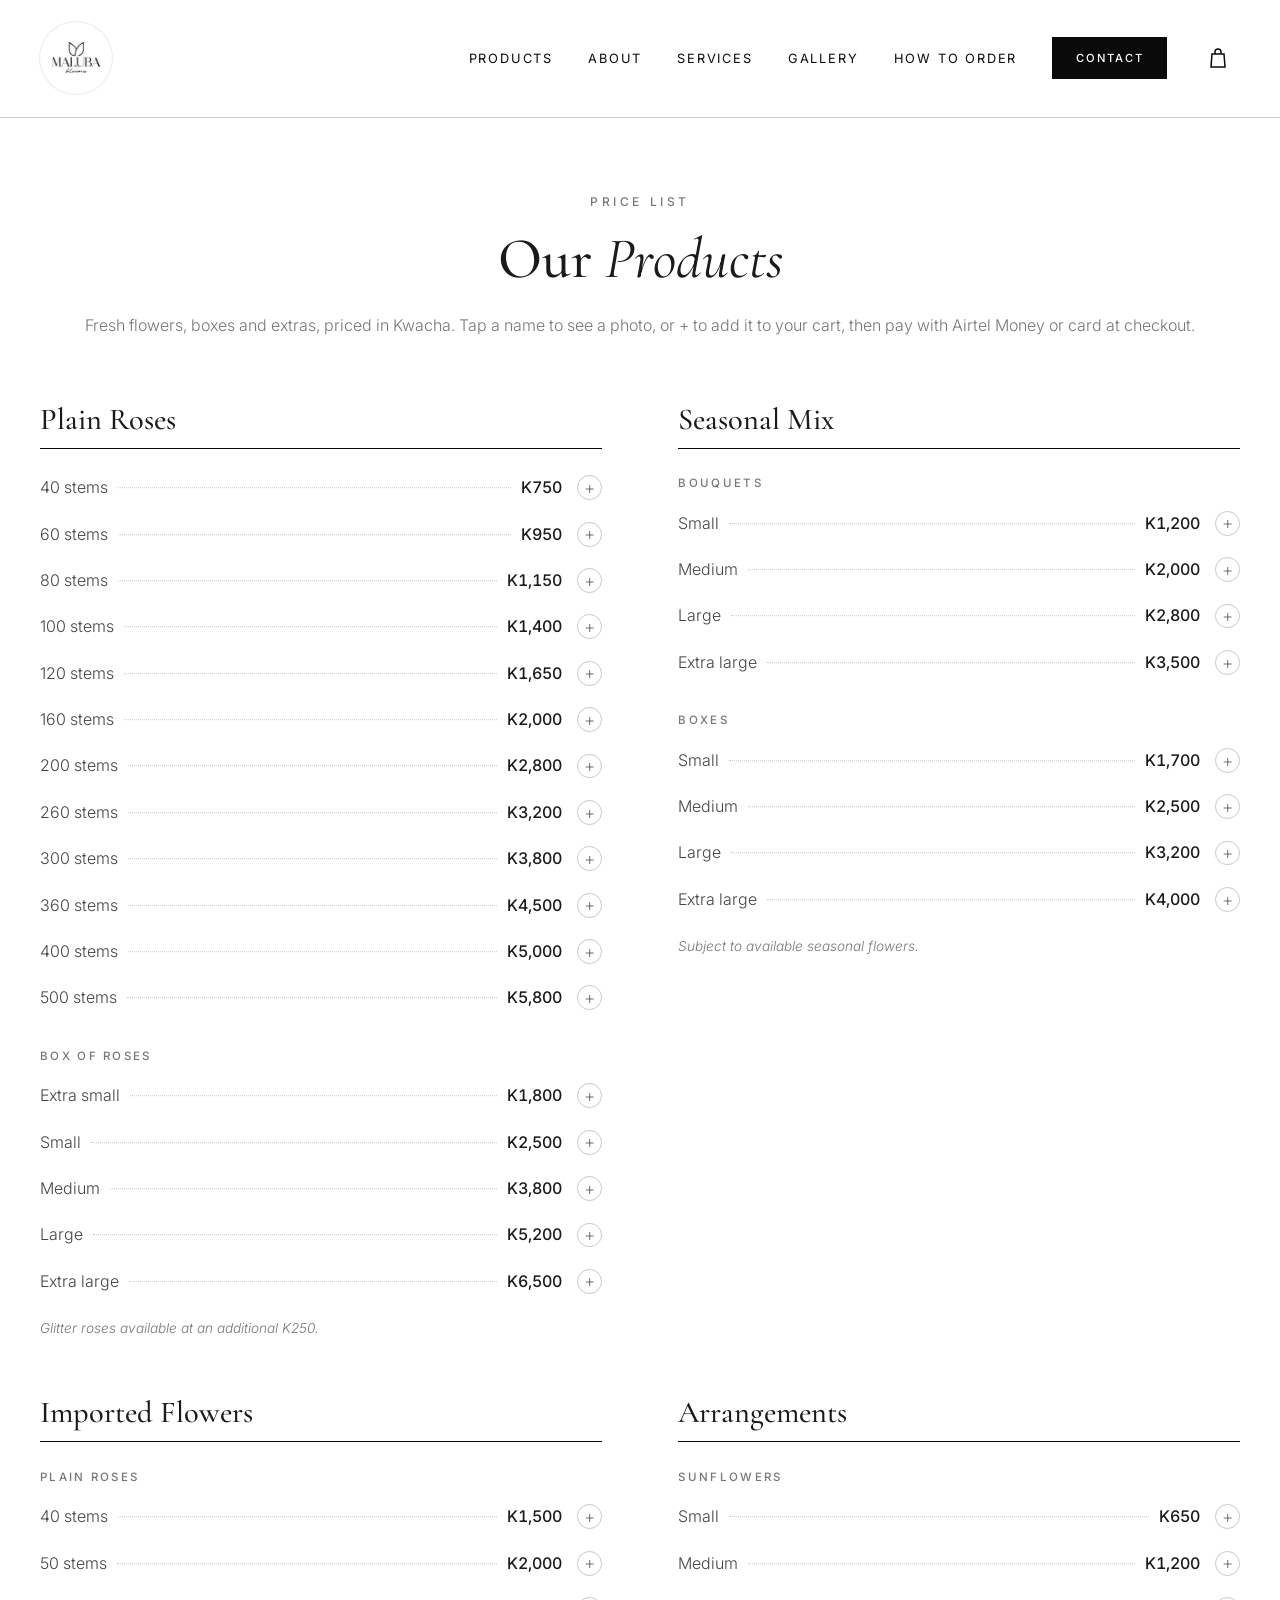
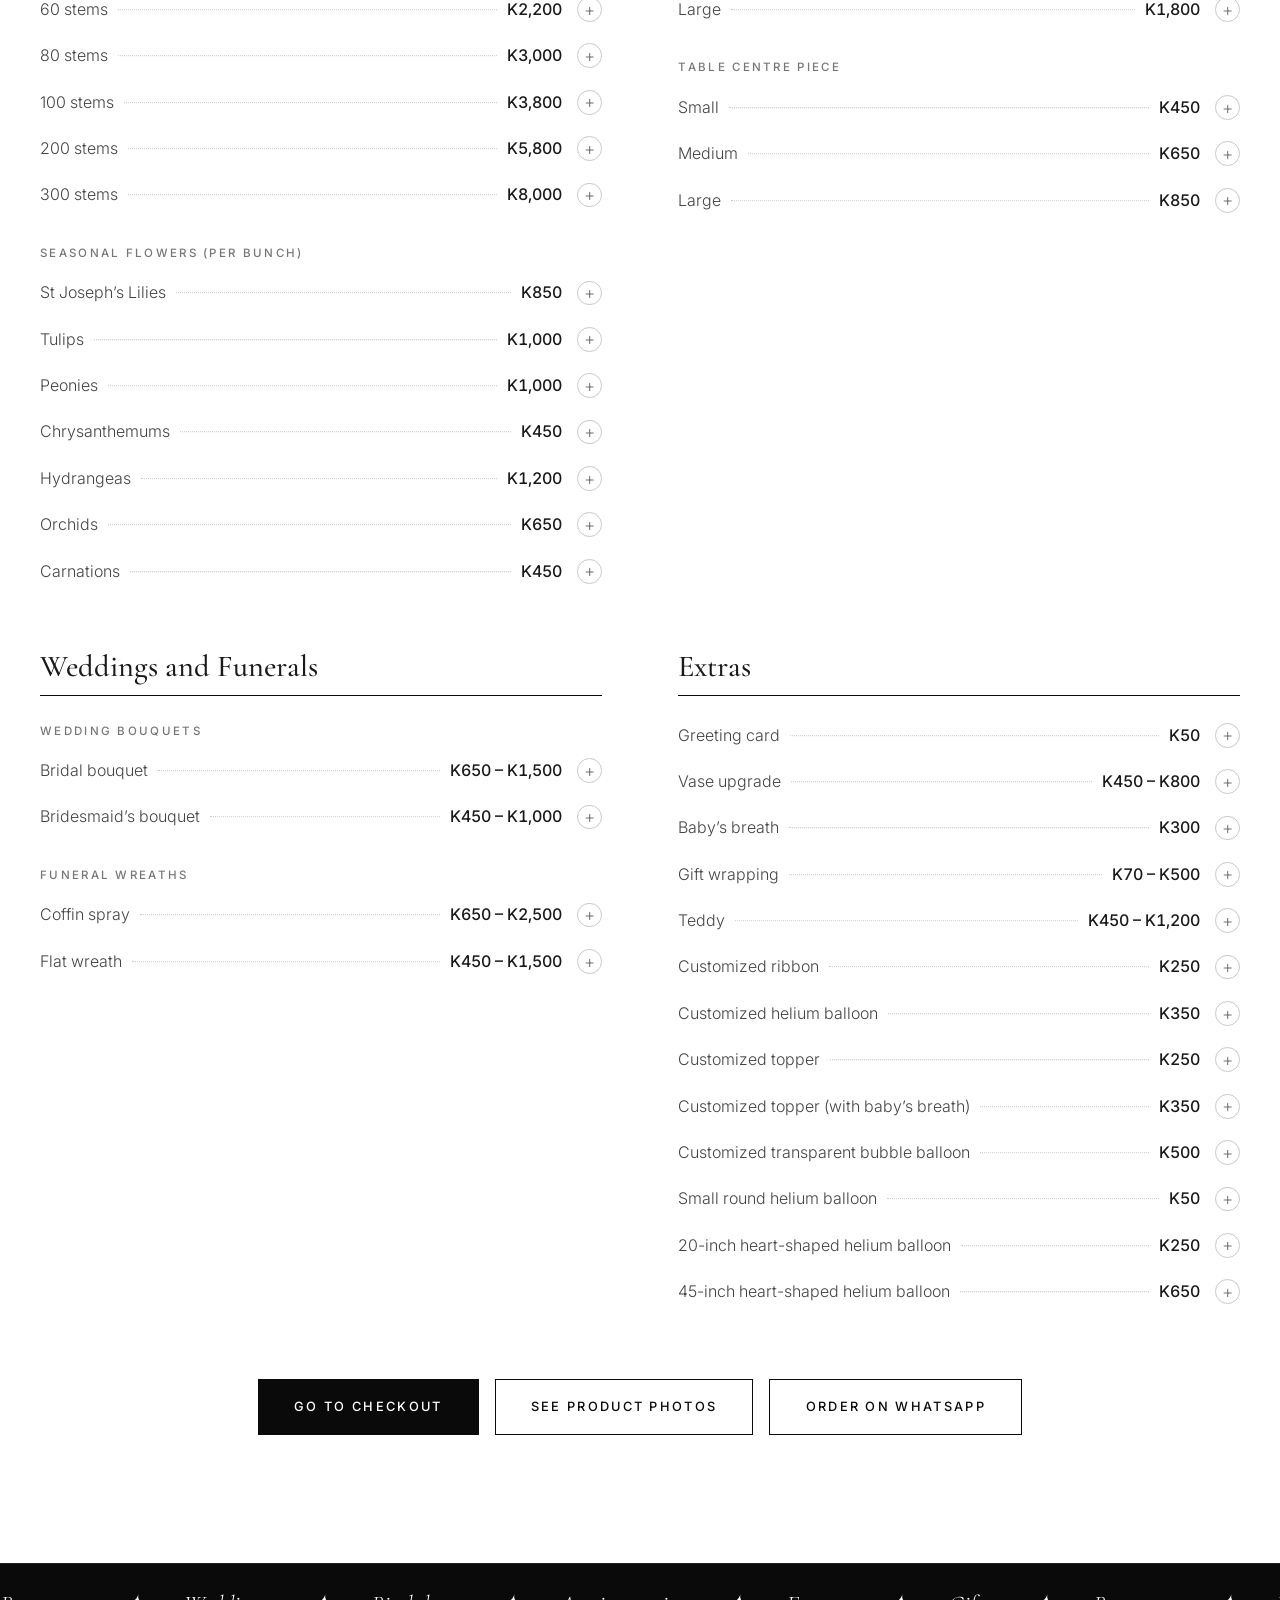
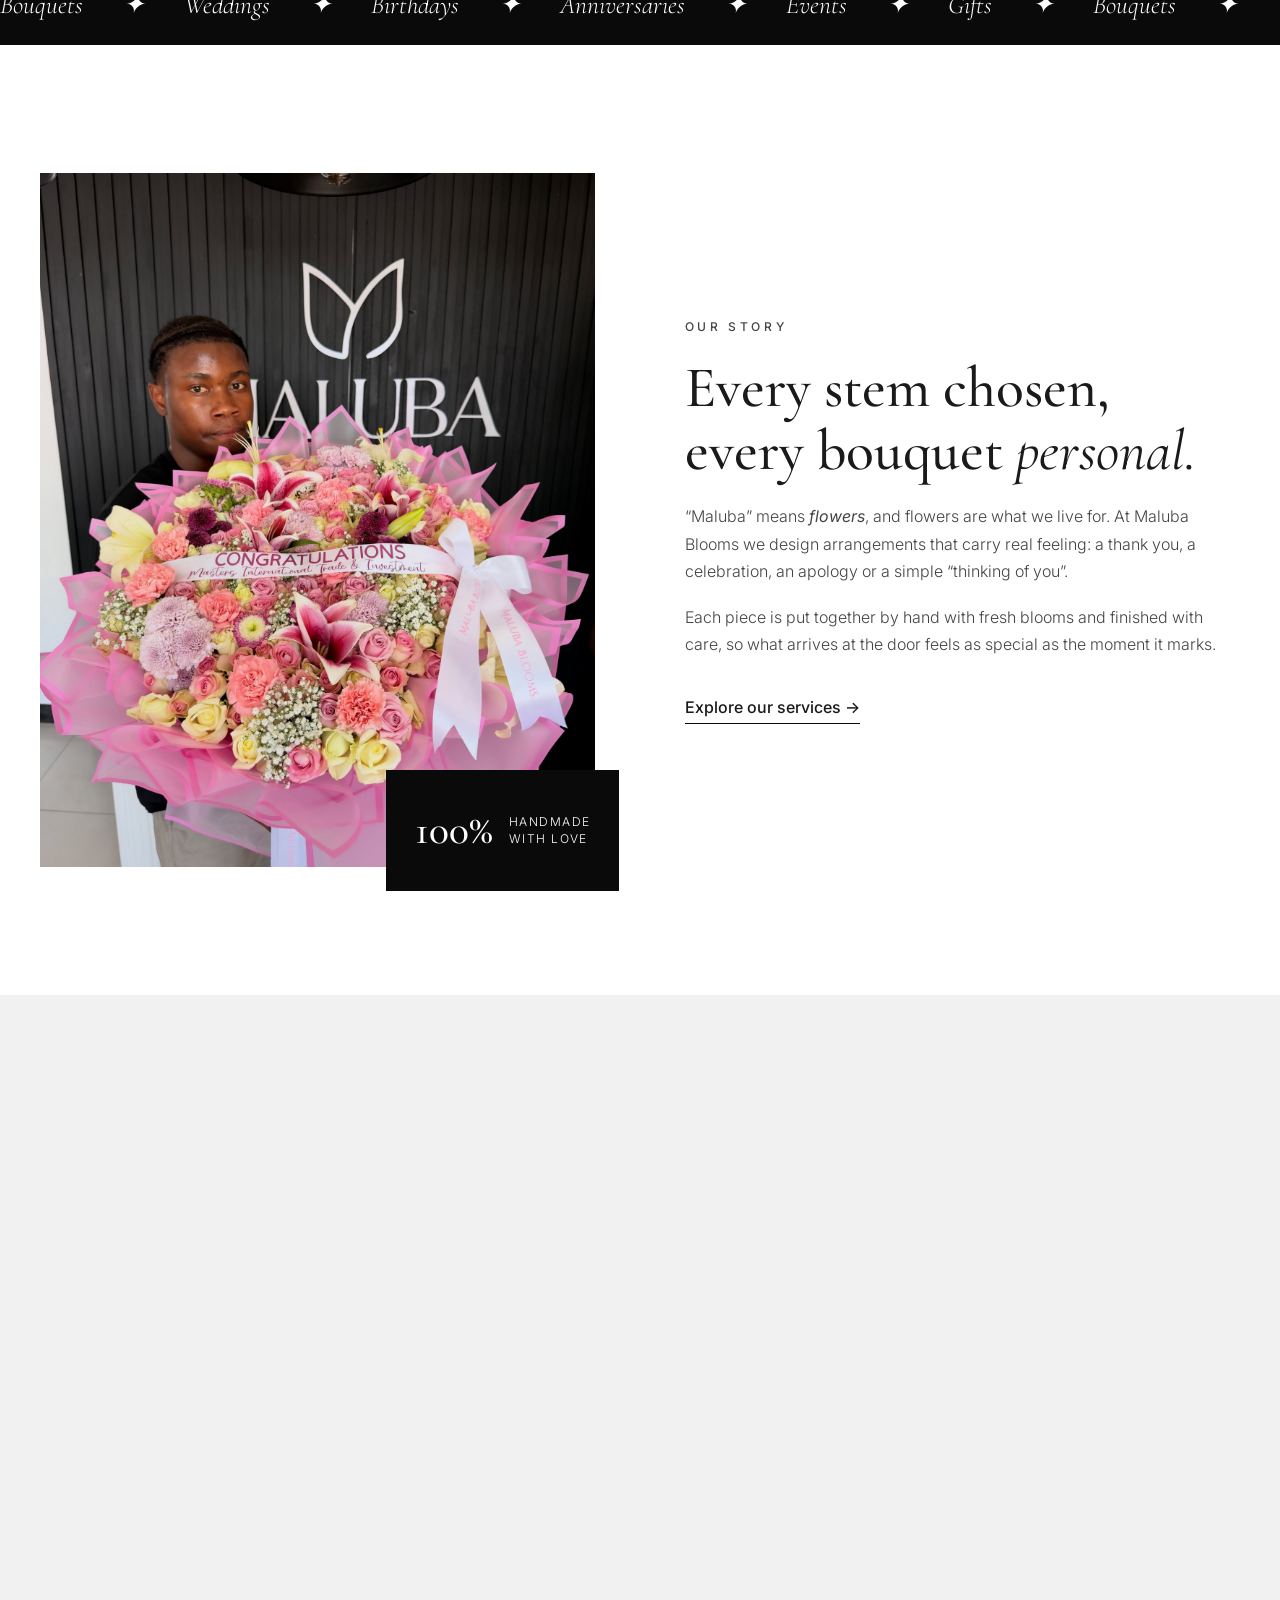
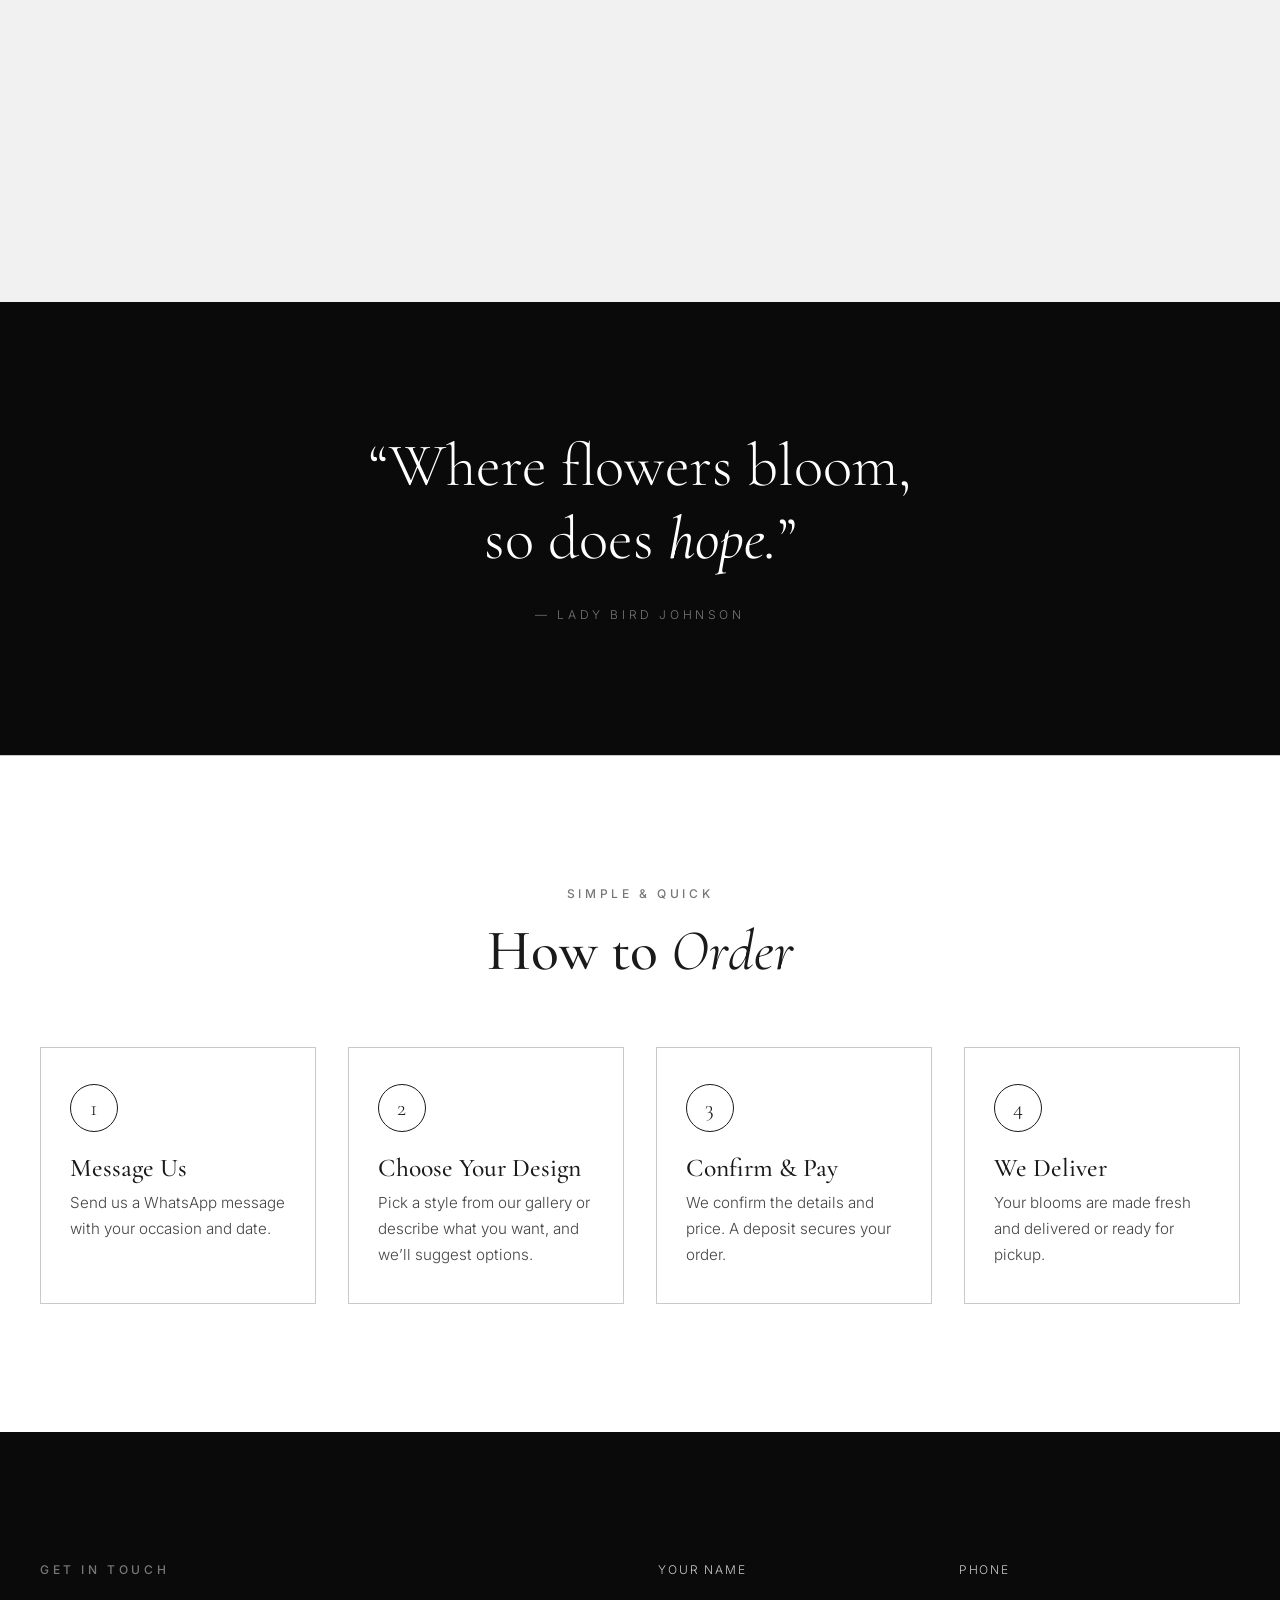
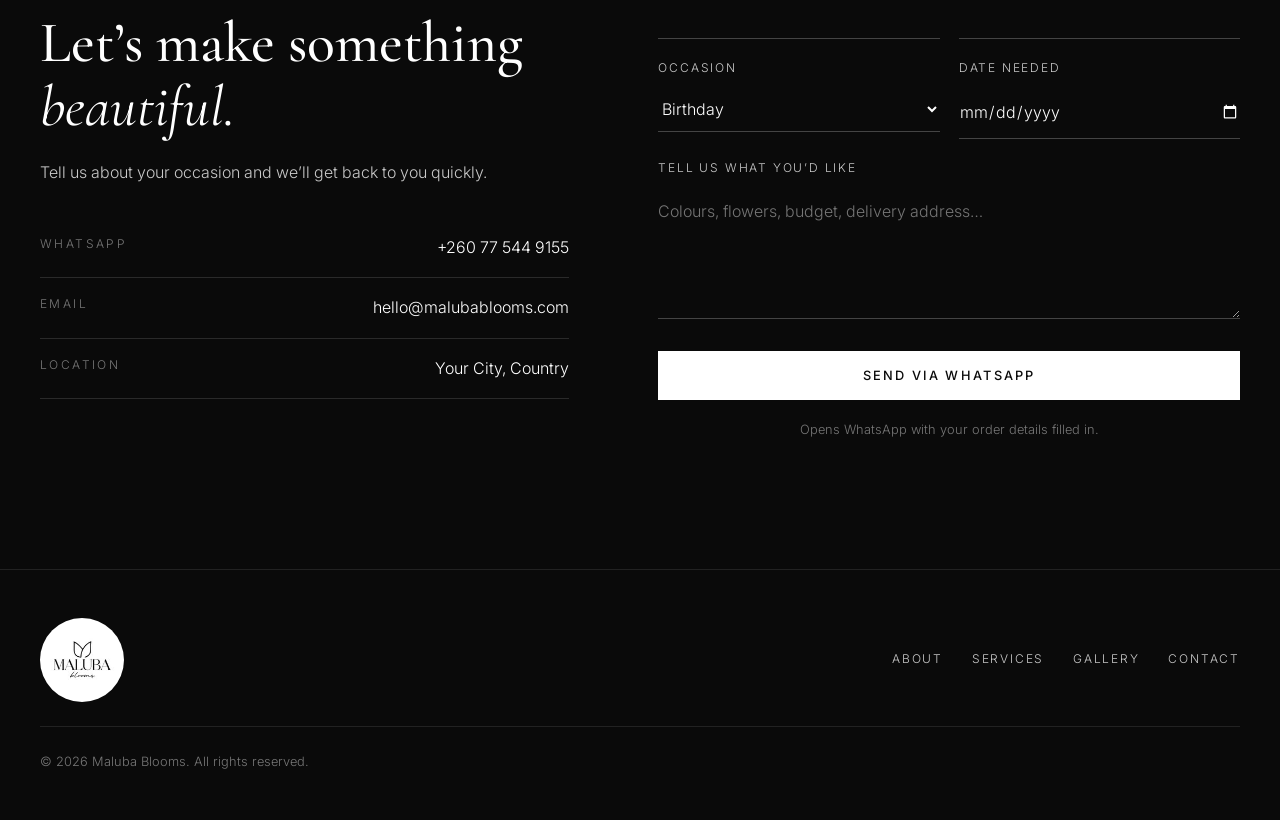
<file: index.html>
<!DOCTYPE html>
<html lang="en">
<head>
  <meta charset="UTF-8">
  <meta name="viewport" content="width=device-width, initial-scale=1.0">
  <title>Maluba Blooms — Flowers & Floral Design</title>
  <meta name="description" content="Maluba Blooms — handcrafted bouquets, event florals and flower gifts.">
  <link rel="preconnect" href="https://fonts.googleapis.com">
  <link rel="preconnect" href="https://fonts.gstatic.com" crossorigin>
  <link href="https://fonts.googleapis.com/css2?family=Cormorant+Garamond:ital,wght@0,400;0,500;0,600;1,400&family=Inter:wght@300;400;500;600&display=swap" rel="stylesheet">
  <link rel="icon" type="image/jpeg" href="images/logo.jpg">
  <link rel="apple-touch-icon" href="images/logo.jpg">
  <link rel="stylesheet" href="css/style.css">
</head>
<body>

  <!-- ============ NAV ============ -->
  <header class="nav" id="nav">
    <div class="container nav__inner">
      <a href="#products" class="logo"><img src="images/logo.jpg" alt="Maluba Blooms" class="logo__img"></a>
      <div class="nav__right">
        <nav class="nav__links" id="navLinks">
          <a href="#products">Products</a>
          <a href="#about">About</a>
          <a href="#services">Services</a>
          <a href="gallery.html">Gallery</a>
          <a href="#order">How to Order</a>
          <a href="#contact" class="btn btn--small">Contact</a>
        </nav>
        <a href="checkout.html" class="nav__cart" aria-label="Cart">
          <svg viewBox="0 0 24 24" fill="none" stroke="currentColor" stroke-width="1.5" aria-hidden="true"><path d="M6 8h12l1 13H5L6 8z"/><path d="M9 8V6a3 3 0 0 1 6 0v2"/></svg>
          <span class="nav__cart-count" data-cart-count hidden>0</span>
        </a>
        <button class="nav__toggle" id="navToggle" aria-label="Open menu">
          <span></span><span></span>
        </button>
      </div>
    </div>
  </header>

  <!-- ============ PRODUCTS ============ -->
  <section class="section products" id="products">
    <div class="container">
      <div class="section__head">
        <p class="eyebrow">Price List</p>
        <h2>Our <em>Products</em></h2>
        <p class="section__sub">Fresh flowers, boxes and extras, priced in Kwacha. Tap a name to see a photo, or + to add it to your cart, then pay with Airtel Money or card at checkout.</p>
      </div>
      <!-- Price list is filled in from js/products.js (edit prices there) -->
      <div class="price-list" id="priceList"></div>
      <div class="center btn-row">
        <a href="checkout.html" class="btn">Go to checkout <span data-cart-count-inline></span></a>
        <a href="product-gallery.html" class="btn btn--outline">See product photos</a>
        <a href="#contact" class="btn btn--outline" id="orderWhatsApp">Order on WhatsApp</a>
      </div>
    </div>
  </section>

  <!-- ============ MARQUEE ============ -->
  <div class="marquee" aria-hidden="true">
    <div class="marquee__track">
      <span>Bouquets</span><span>✦</span><span>Weddings</span><span>✦</span><span>Birthdays</span><span>✦</span>
      <span>Anniversaries</span><span>✦</span><span>Events</span><span>✦</span><span>Gifts</span><span>✦</span>
      <span>Bouquets</span><span>✦</span><span>Weddings</span><span>✦</span><span>Birthdays</span><span>✦</span>
      <span>Anniversaries</span><span>✦</span><span>Events</span><span>✦</span><span>Gifts</span><span>✦</span>
    </div>
  </div>

  <!-- ============ ABOUT ============ -->
  <section class="section about" id="about">
    <div class="container about__grid">
      <div class="about__image reveal">
        <img src="images/about.jpg" alt="Maluba Blooms team member presenting a handcrafted bouquet at the studio">
        <div class="about__badge">
          <strong>100%</strong>
          <span>Handmade<br>with love</span>
        </div>
      </div>
      <div class="about__text reveal">
        <p class="eyebrow">Our Story</p>
        <h2>Every stem chosen,<br>every bouquet <em>personal.</em></h2>
        <p>“Maluba” means <em>flowers</em>, and flowers are what we live for. At Maluba Blooms we design arrangements that carry real feeling: a thank you, a celebration, an apology or a simple “thinking of you”.</p>
        <p>Each piece is put together by hand with fresh blooms and finished with care, so what arrives at the door feels as special as the moment it marks.</p>
        <a href="#services" class="link-arrow">Explore our services →</a>
      </div>
    </div>
  </section>

  <!-- ============ SERVICES ============ -->
  <section class="section services" id="services">
    <div class="container">
      <div class="section__head reveal">
        <p class="eyebrow">What We Do</p>
        <h2>Our <em>Services</em></h2>
      </div>
      <div class="services__grid">
        <article class="card reveal">
          <div class="card__img"><img src="images/service-1.jpg" alt="Large pink and white rose bouquets at Maluba Blooms"></div>
          <div class="card__body">
            <span class="card__num">01</span>
            <h3>Custom Bouquets</h3>
            <p>Hand-tied bouquets designed around your colours, budget and occasion.</p>
          </div>
        </article>
        <article class="card reveal">
          <div class="card__img"><img src="images/service-2.jpg" alt="Graduates celebrating with oversized bouquets from Maluba Blooms"></div>
          <div class="card__body">
            <span class="card__num">02</span>
            <h3>Weddings & Events</h3>
            <p>Bridal bouquets, table centrepieces, venue décor and full event florals.</p>
          </div>
        </article>
        <article class="card reveal">
          <div class="card__img"><img src="images/service-3.jpg" alt="Red rose arrangement and champagne gift from Maluba Blooms"></div>
          <div class="card__body">
            <span class="card__num">03</span>
            <h3>Gifts & Hampers</h3>
            <p>Flower boxes and gift sets for birthdays, anniversaries and Valentine’s.</p>
          </div>
        </article>
        <article class="card reveal">
          <div class="card__img"><img src="images/service-4.jpg" alt="Blue flower bouquet with a personalized balloon, ready as a gift"></div>
          <div class="card__body">
            <span class="card__num">04</span>
            <h3>Delivery</h3>
            <p>Fresh flowers delivered to homes, offices and venues, right on time.</p>
          </div>
        </article>
      </div>
    </div>
  </section>

  <!-- ============ QUOTE BAND ============ -->
  <section class="quote">
    <div class="container reveal">
      <p class="quote__text">“Where flowers bloom,<br>so does <em>hope.</em>”</p>
      <span class="quote__author">— Lady Bird Johnson</span>
    </div>
  </section>

  <!-- ============ HOW TO ORDER ============ -->
  <section class="section order" id="order">
    <div class="container">
      <div class="section__head reveal">
        <p class="eyebrow">Simple & Quick</p>
        <h2>How to <em>Order</em></h2>
      </div>
      <div class="steps">
        <div class="step reveal">
          <span class="step__num">1</span>
          <h3>Message Us</h3>
          <p>Send us a WhatsApp message with your occasion and date.</p>
        </div>
        <div class="step reveal">
          <span class="step__num">2</span>
          <h3>Choose Your Design</h3>
          <p>Pick a style from our gallery or describe what you want, and we’ll suggest options.</p>
        </div>
        <div class="step reveal">
          <span class="step__num">3</span>
          <h3>Confirm & Pay</h3>
          <p>We confirm the details and price. A deposit secures your order.</p>
        </div>
        <div class="step reveal">
          <span class="step__num">4</span>
          <h3>We Deliver</h3>
          <p>Your blooms are made fresh and delivered or ready for pickup.</p>
        </div>
      </div>
    </div>
  </section>

  <!-- ============ CONTACT ============ -->
  <section class="section contact" id="contact">
    <div class="container contact__grid">
      <div class="contact__info reveal">
        <p class="eyebrow">Get in Touch</p>
        <h2>Let’s make something <em>beautiful.</em></h2>
        <p>Tell us about your occasion and we’ll get back to you quickly.</p>
        <ul class="contact__list">
          <!-- TODO: replace email and location with real details -->
          <li><span>WhatsApp</span><a href="https://wa.me/260775449155" target="_blank" rel="noopener">+260 77 544 9155</a></li>
          <li><span>Email</span><a href="mailto:hello@malubablooms.com">hello@malubablooms.com</a></li>
          <li><span>Location</span>Your City, Country</li>
        </ul>
      </div>
      <form class="form reveal" id="orderForm">
        <div class="form__row">
          <label>Your name<input type="text" name="name" required></label>
          <label>Phone<input type="tel" name="phone" required></label>
        </div>
        <div class="form__row">
          <label>Occasion
            <select name="occasion">
              <option>Birthday</option>
              <option>Anniversary</option>
              <option>Wedding</option>
              <option>Valentine’s</option>
              <option>Sympathy</option>
              <option>Just because</option>
              <option>Other</option>
            </select>
          </label>
          <label>Date needed<input type="date" name="date"></label>
        </div>
        <label>Tell us what you’d like<textarea name="message" rows="4" placeholder="Colours, flowers, budget, delivery address…"></textarea></label>
        <button type="submit" class="btn btn--full">Send via WhatsApp</button>
        <p class="form__note">Opens WhatsApp with your order details filled in.</p>
      </form>
    </div>
  </section>

  <!-- ============ FOOTER ============ -->
  <footer class="footer">
    <div class="container footer__inner">
      <a href="#products" class="logo logo--light"><img src="images/logo.jpg" alt="Maluba Blooms" class="logo__img"></a>
      <nav class="footer__links">
        <a href="#about">About</a>
        <a href="#services">Services</a>
        <a href="gallery.html">Gallery</a>
        <a href="#contact">Contact</a>
      </nav>
      <p class="footer__copy">© <span id="year"></span> Maluba Blooms. All rights reserved.</p>
    </div>
  </footer>

  <script src="js/products.js"></script>
  <script src="js/main.js"></script>
  <script src="js/cart.js"></script>
</body>
</html>
</file>
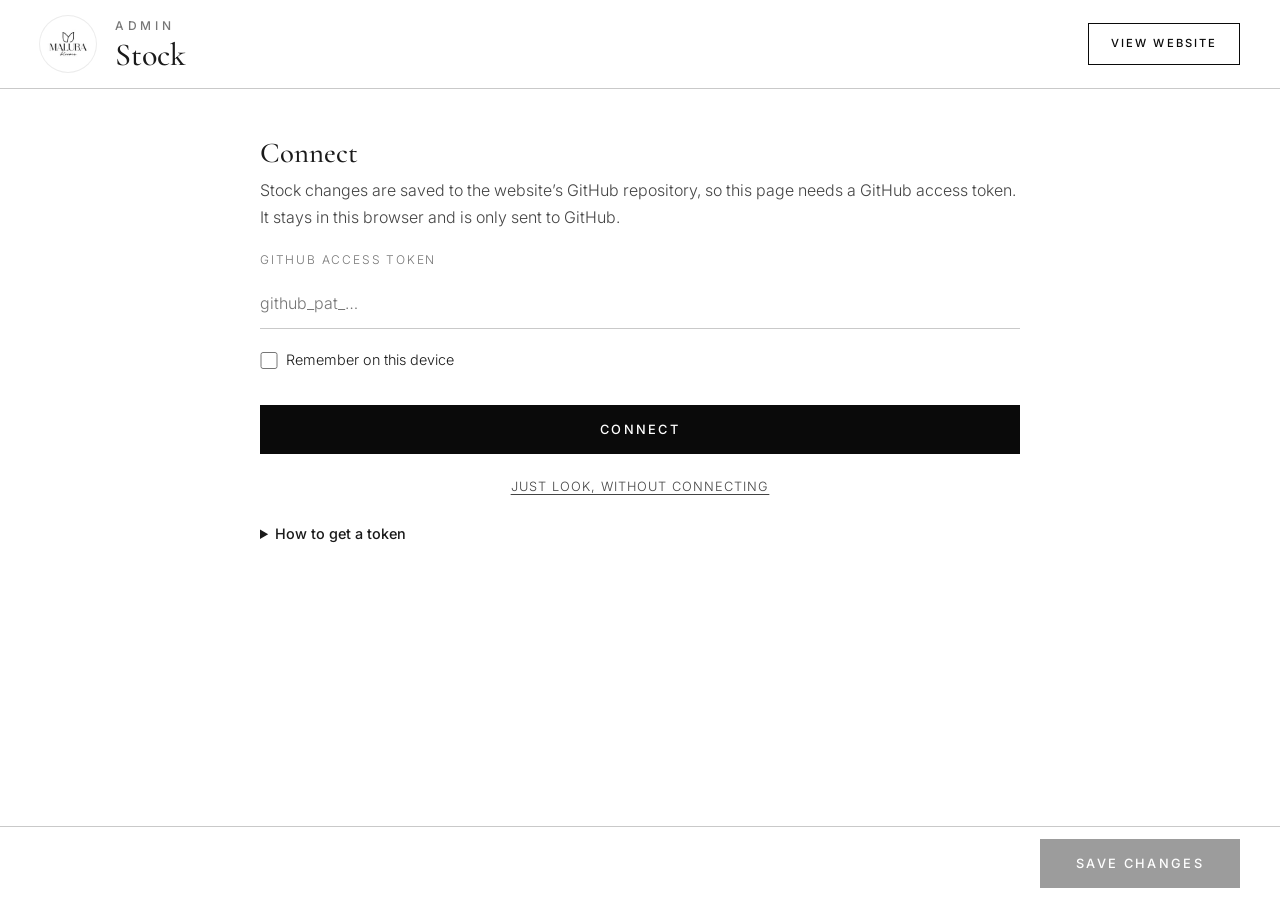
<file: admin.html>
<!DOCTYPE html>
<html lang="en">
<head>
  <meta charset="UTF-8">
  <meta name="viewport" content="width=device-width, initial-scale=1.0">
  <title>Stock — Maluba Blooms Admin</title>
  <meta name="robots" content="noindex, nofollow">
  <link rel="preconnect" href="https://fonts.googleapis.com">
  <link rel="preconnect" href="https://fonts.gstatic.com" crossorigin>
  <link href="https://fonts.googleapis.com/css2?family=Cormorant+Garamond:ital,wght@0,400;0,500;0,600;1,400&family=Inter:wght@300;400;500;600&display=swap" rel="stylesheet">
  <link rel="icon" type="image/jpeg" href="images/logo.jpg">
  <link rel="stylesheet" href="css/style.css">
</head>
<body class="admin">

  <header class="admin-head">
    <div class="container admin-head__inner">
      <a href="index.html" class="logo"><img src="images/logo.jpg" alt="Maluba Blooms" class="logo__img"></a>
      <div>
        <p class="eyebrow">Admin</p>
        <h1>Stock</h1>
      </div>
      <a href="index.html#products" class="btn btn--small btn--outline">View website</a>
    </div>
  </header>

  <main class="container admin-main">
    <p class="admin-status" id="adminStatus" hidden></p>

    <!-- Step 1: connect with a GitHub token -->
    <section class="admin-panel" id="connectPanel">
      <h2>Connect</h2>
      <p>Stock changes are saved to the website’s GitHub repository, so this page needs a GitHub access token. It stays in this browser and is only sent to GitHub.</p>
      <form class="form form--light" id="connectForm">
        <label>GitHub access token<input type="password" id="tokenInput" autocomplete="off" spellcheck="false" placeholder="github_pat_…" required></label>
        <label class="admin-check"><input type="checkbox" id="rememberToken">Remember on this device</label>
        <button type="submit" class="btn btn--full" id="connectBtn">Connect</button>
        <button type="button" class="admin-link admin-link--center" id="previewBtn">Just look, without connecting</button>
      </form>
      <details class="admin-help">
        <summary>How to get a token</summary>
        <ol>
          <li>On GitHub, open <strong>Settings → Developer settings → Personal access tokens → Fine-grained tokens</strong> and choose <strong>Generate new token</strong>.</li>
          <li>Repository access: <strong>Only select repositories</strong> → Maluba-Blooms-.</li>
          <li>Permissions: <strong>Contents → Read and write</strong>. Leave everything else as No access.</li>
          <li>Generate it, copy it, and paste it above. Treat it like a password.</li>
        </ol>
      </details>
    </section>

    <!-- Step 2: toggle stock -->
    <section class="admin-panel" id="stockPanel" hidden>
      <div class="admin-toolbar">
        <p>Switch a product off and it disappears from the website until you switch it back on.</p>
        <div class="admin-toolbar__actions">
          <button type="button" class="admin-link" id="allInStock">Mark everything in stock</button>
          <button type="button" class="admin-link" id="forgetToken">Forget token</button>
        </div>
      </div>
      <div id="stockList"></div>
    </section>
  </main>

  <!-- Sticky save bar -->
  <div class="admin-bar" id="adminBar">
    <div class="container admin-bar__inner">
      <span id="changeCount"></span>
      <div class="admin-bar__actions">
        <button type="button" class="admin-link" id="discardBtn" hidden>Discard</button>
        <button type="button" class="btn" id="saveBtn" disabled>Save changes</button>
      </div>
    </div>
  </div>

  <script src="js/products.js"></script>
  <script src="js/admin.js"></script>
</body>
</html>
</file>
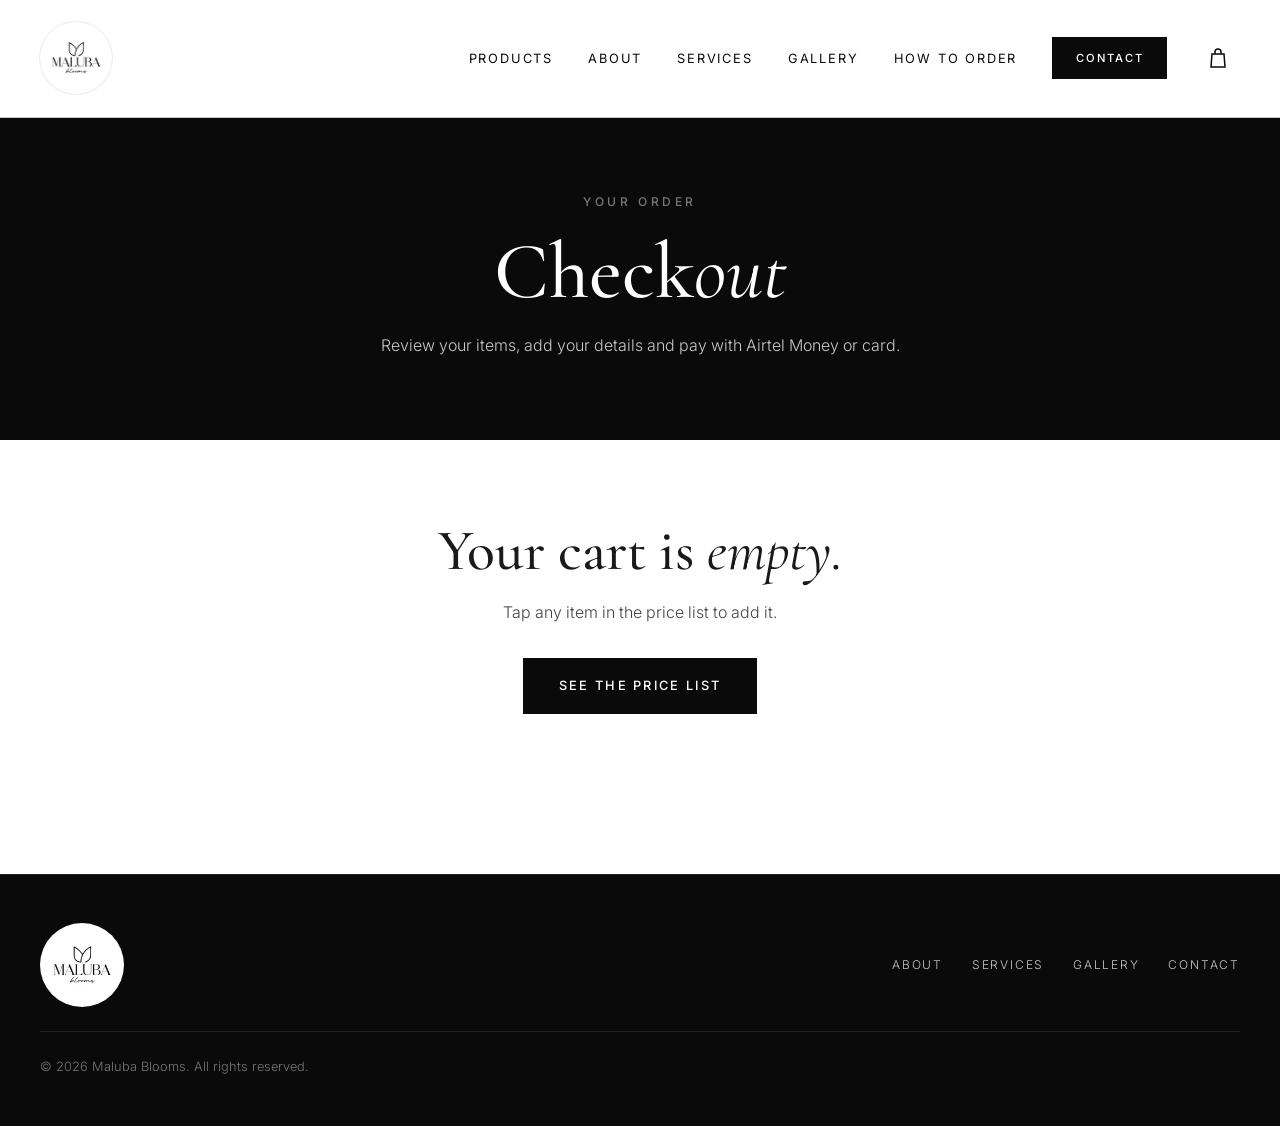
<file: checkout.html>
<!DOCTYPE html>
<html lang="en">
<head>
  <meta charset="UTF-8">
  <meta name="viewport" content="width=device-width, initial-scale=1.0">
  <title>Checkout — Maluba Blooms</title>
  <meta name="description" content="Review your Maluba Blooms order and pay with Airtel Money or card.">
  <meta name="robots" content="noindex">
  <link rel="preconnect" href="https://fonts.googleapis.com">
  <link rel="preconnect" href="https://fonts.gstatic.com" crossorigin>
  <link href="https://fonts.googleapis.com/css2?family=Cormorant+Garamond:ital,wght@0,400;0,500;0,600;1,400&family=Inter:wght@300;400;500;600&display=swap" rel="stylesheet">
  <link rel="icon" type="image/jpeg" href="images/logo.jpg">
  <link rel="apple-touch-icon" href="images/logo.jpg">
  <link rel="stylesheet" href="css/style.css">
  <!-- Flutterwave hosted checkout (Airtel Money + card). Used only when a public key is set in js/main.js -->
  <script src="https://checkout.flutterwave.com/v3.js"></script>
</head>
<body>

  <!-- ============ NAV ============ -->
  <header class="nav" id="nav">
    <div class="container nav__inner">
      <a href="index.html" class="logo"><img src="images/logo.jpg" alt="Maluba Blooms" class="logo__img"></a>
      <div class="nav__right">
        <nav class="nav__links" id="navLinks">
          <a href="index.html#products">Products</a>
          <a href="index.html#about">About</a>
          <a href="index.html#services">Services</a>
          <a href="gallery.html">Gallery</a>
          <a href="index.html#order">How to Order</a>
          <a href="index.html#contact" class="btn btn--small">Contact</a>
        </nav>
        <a href="checkout.html" class="nav__cart" aria-label="Cart" aria-current="page">
          <svg viewBox="0 0 24 24" fill="none" stroke="currentColor" stroke-width="1.5" aria-hidden="true"><path d="M6 8h12l1 13H5L6 8z"/><path d="M9 8V6a3 3 0 0 1 6 0v2"/></svg>
          <span class="nav__cart-count" data-cart-count hidden>0</span>
        </a>
        <button class="nav__toggle" id="navToggle" aria-label="Open menu">
          <span></span><span></span>
        </button>
      </div>
    </div>
  </header>

  <!-- ============ PAGE HEADER ============ -->
  <section class="page-head">
    <div class="container">
      <p class="eyebrow">Your Order</p>
      <h1>Check<em>out</em></h1>
      <p class="page-head__sub">Review your items, add your details and pay with Airtel Money or card.</p>
    </div>
  </section>

  <!-- ============ CHECKOUT ============ -->
  <section class="section checkout">
    <div class="container">

      <div class="checkout-msg" id="checkoutDone" hidden>
        <p class="eyebrow">Thank you</p>
        <h2 id="doneTitle"></h2>
        <p id="doneText"></p>
        <div class="btn-row">
          <a id="doneWhatsApp" class="btn" href="#" target="_blank" rel="noopener">Open WhatsApp</a>
          <a href="index.html#products" class="btn btn--outline">Back to products</a>
        </div>
      </div>

      <div class="checkout-msg" id="cartEmpty" hidden>
        <h2>Your cart is <em>empty.</em></h2>
        <p>Tap any item in the price list to add it.</p>
        <div class="btn-row"><a href="index.html#products" class="btn">See the price list</a></div>
      </div>

      <div class="checkout__grid" id="checkoutGrid" hidden>
        <div class="checkout__cart">
          <h2 class="checkout__title">Your <em>cart</em></h2>
          <ul class="cart-list" id="cartList"></ul>
          <div class="cart-total">
            <span>Total</span>
            <strong id="cartTotal"></strong>
          </div>
        </div>

        <form class="form form--light" id="checkoutForm">
          <h2 class="checkout__title">Your <em>details</em></h2>
          <div class="form__row">
            <label>Your name<input type="text" name="name" autocomplete="name" required></label>
            <label>Phone<input type="tel" name="phone" autocomplete="tel" inputmode="tel" placeholder="077 1234567" required></label>
          </div>
          <label>Email<input type="email" name="email" autocomplete="email" inputmode="email" placeholder="For your payment receipt" required></label>
          <fieldset class="form__choices">
            <legend>Delivery or pickup</legend>
            <label><input type="radio" name="fulfilment" value="Delivery" checked>Delivery</label>
            <label><input type="radio" name="fulfilment" value="Pickup">Pickup</label>
          </fieldset>
          <label id="addressField">Delivery address<input type="text" name="address" autocomplete="street-address" placeholder="Area, street, landmark"></label>
          <label>Date needed<input type="date" name="date"></label>
          <label>Card message or notes<textarea name="message" rows="3" placeholder="Message for the card, colours, anything we should know…"></textarea></label>

          <fieldset class="form__choices form__choices--3" id="payOptions">
            <legend>How would you like to order?</legend>
            <label><input type="radio" name="method" value="momo" checked>Mobile Money <small>Airtel Money · MTN MoMo</small></label>
            <label><input type="radio" name="method" value="card">Bank Card <small>Visa · Mastercard</small></label>
            <label><input type="radio" name="method" value="whatsapp">WhatsApp <small>Pay later</small></label>
          </fieldset>
          <p class="form__note form__note--left" id="quoteNote" hidden>Your cart has an item that needs a quote, so this order can only be sent on WhatsApp. We’ll confirm the price and payment there.</p>
          <label id="momoField">Mobile Money number<input type="tel" name="momo" inputmode="tel" placeholder="077 1234567" autocomplete="tel"></label>
          <p class="form__note form__note--left" id="testNote" hidden><strong>Test mode.</strong> Online payment isn’t switched on yet, so the next steps are a preview and no money is taken. Choose WhatsApp to place a real order today.</p>

          <button type="submit" class="btn btn--full btn--desktop" id="submitBtn">Pay</button>
          <p class="form__note">Online payments are processed securely by our payment partner. We never see your card details or Mobile Money PIN.</p>
        </form>
      </div>
    </div>
  </section>

  <!-- Payment steps (Mobile Money / Bank Card) -->
  <div class="paysheet" id="paySheet" hidden role="dialog" aria-modal="true" aria-labelledby="psTitle">
    <div class="paysheet__box">
      <p class="eyebrow" id="psEyebrow"></p>
      <h2 id="psTitle"></h2>
      <p class="paysheet__text" id="psText"></p>
      <div class="paysheet__spinner" id="psSpinner" hidden aria-label="Please wait"></div>
      <p class="paysheet__test" id="psTest" hidden>Test mode · no money is taken</p>
      <div class="paysheet__actions">
        <button type="button" class="btn btn--full" id="psAction"></button>
        <button type="button" class="paysheet__cancel" id="psCancel">Cancel</button>
      </div>
    </div>
  </div>

  <!-- Phone: sticky total + button -->
  <div class="checkout-bar">
    <div><span class="checkout-bar__label">Total</span><strong id="barTotal"></strong></div>
    <button type="submit" form="checkoutForm" class="btn" id="barBtn">Pay</button>
  </div>

  <!-- ============ FOOTER ============ -->
  <footer class="footer">
    <div class="container footer__inner">
      <a href="index.html" class="logo logo--light"><img src="images/logo.jpg" alt="Maluba Blooms" class="logo__img"></a>
      <nav class="footer__links">
        <a href="index.html#about">About</a>
        <a href="index.html#services">Services</a>
        <a href="gallery.html">Gallery</a>
        <a href="index.html#contact">Contact</a>
      </nav>
      <p class="footer__copy">© <span id="year"></span> Maluba Blooms. All rights reserved.</p>
    </div>
  </footer>

  <script src="js/main.js"></script>
  <script src="js/cart.js"></script>
</body>
</html>
</file>
<file: css/style.css>
/* ===========================================================
   Maluba Blooms — black & white theme
   =========================================================== */
:root {
  --black: #0a0a0a;
  --ink: #1a1a1a;
  --grey-700: #444;
  --grey-500: #777;
  --grey-300: #c9c9c9;
  --grey-100: #f1f1f1;
  --white: #ffffff;
  --serif: "Cormorant Garamond", Georgia, serif;
  --sans: "Inter", system-ui, -apple-system, sans-serif;
  --ease: cubic-bezier(.22, .61, .36, 1);
}

*, *::before, *::after { box-sizing: border-box; margin: 0; padding: 0; }
html { scroll-behavior: smooth; }
body {
  font-family: var(--sans);
  font-weight: 300;
  color: var(--ink);
  background: var(--white);
  line-height: 1.7;
  -webkit-font-smoothing: antialiased;
  overflow-x: hidden;
}
img { display: block; width: 100%; height: 100%; object-fit: cover; }
a { color: inherit; text-decoration: none; }

.container { width: min(1200px, 100% - 40px); margin-inline: auto; }
.center { text-align: center; margin-top: 3rem; }

h1, h2, h3 { font-family: var(--serif); font-weight: 500; line-height: 1.1; }
h1 { font-size: clamp(3rem, 8vw, 6.5rem); }
h2 { font-size: clamp(2.2rem, 5vw, 3.6rem); margin-bottom: 1.25rem; }
h3 { font-size: 1.6rem; margin-bottom: .5rem; }
em { font-style: italic; font-weight: 400; }

.eyebrow {
  font-size: .75rem;
  letter-spacing: .3em;
  text-transform: uppercase;
  font-weight: 500;
  margin-bottom: 1rem;
  color: var(--grey-500);
}

/* ---------- Buttons ---------- */
.btn {
  display: inline-block;
  padding: 1rem 2.2rem;
  font-family: var(--sans);
  font-size: .8rem;
  font-weight: 500;
  letter-spacing: .18em;
  text-transform: uppercase;
  background: var(--black);
  color: var(--white);
  border: 1px solid var(--black);
  cursor: pointer;
  transition: background .35s var(--ease), color .35s var(--ease);
}
.btn:hover { background: var(--white); color: var(--black); }
.btn--small { padding: .65rem 1.4rem; font-size: .7rem; }
.btn--light { background: var(--white); color: var(--black); border-color: var(--white); }
.btn--light:hover { background: transparent; color: var(--white); }
.btn--outline-light { background: transparent; color: var(--white); border-color: var(--white); }
.btn--outline-light:hover { background: var(--white); color: var(--black); }
.btn--full { width: 100%; }

.link-arrow {
  display: inline-block;
  margin-top: 1rem;
  font-weight: 500;
  border-bottom: 1px solid var(--black);
  padding-bottom: 2px;
  transition: letter-spacing .3s var(--ease);
}
.link-arrow:hover { letter-spacing: .04em; }

/* ---------- Nav ---------- */
.nav {
  position: fixed; inset: 0 0 auto 0;
  z-index: 100;
  padding: 1.4rem 0;
  color: var(--black);
  background: var(--white);
  box-shadow: 0 1px 0 var(--grey-300);
  transition: background .4s, padding .4s, color .4s, box-shadow .4s;
}
.nav.scrolled { padding: .9rem 0; }
.nav__inner { display: flex; align-items: center; justify-content: space-between; }
.logo { display: inline-flex; align-items: center; gap: .7rem; font-family: var(--serif); font-size: 1.7rem; font-weight: 600; letter-spacing: .02em; }
.logo__img {
  width: 72px; height: 72px; border-radius: 50%; object-fit: contain; flex-shrink: 0;
  background: #fff; padding: 2px; box-shadow: 0 0 0 1px rgba(0,0,0,.08);
  transition: width .4s, height .4s;
}
.nav.scrolled .logo__img { width: 56px; height: 56px; }
.footer .logo__img { width: 84px; height: 84px; }
.logo span { font-style: italic; font-weight: 400; }
.nav__links { display: flex; align-items: center; gap: 2.2rem; }
.nav__links a:not(.btn) {
  font-size: .8rem; letter-spacing: .14em; text-transform: uppercase; font-weight: 400;
  position: relative;
}
.nav__links a:not(.btn)::after {
  content: ""; position: absolute; left: 0; bottom: -4px;
  width: 0; height: 1px; background: currentColor; transition: width .3s var(--ease);
}
.nav__links a:not(.btn):hover::after { width: 100%; }
.nav .btn { background: var(--black); color: var(--white); border-color: var(--black); }
.nav .btn:hover { background: var(--white); color: var(--black); }

.nav__toggle { display: none; background: none; border: 0; cursor: pointer; width: 32px; height: 22px; position: relative; color: inherit; }
.nav__toggle span { position: absolute; left: 0; width: 100%; height: 1.5px; background: currentColor; transition: transform .3s, top .3s; }
.nav__toggle span:first-child { top: 6px; }
.nav__toggle span:last-child { top: 15px; }
.nav__toggle.open span:first-child { top: 10px; transform: rotate(45deg); }
.nav__toggle.open span:last-child { top: 10px; transform: rotate(-45deg); }

/* ---------- Marquee ---------- */
.marquee { background: var(--black); color: var(--white); border-top: 1px solid #222; overflow: hidden; padding: 1.2rem 0; }
.marquee__track { display: flex; gap: 2.5rem; width: max-content; animation: marquee 30s linear infinite; }
.marquee span { font-family: var(--serif); font-size: 1.6rem; font-style: italic; white-space: nowrap; }
@keyframes marquee { to { transform: translateX(-50%); } }

/* ---------- Sections ---------- */
.section { padding: clamp(5rem, 10vw, 8rem) 0; }
.section__head { text-align: center; margin-bottom: 4rem; }
.section__sub { color: var(--grey-500); }

/* ---------- Products: price list (first section, clears the fixed nav) ---------- */
.products { padding-top: clamp(9.5rem, 16vw, 12rem); }
.price-list { display: grid; grid-template-columns: repeat(2, 1fr); gap: 3.5rem clamp(3rem, 6vw, 6rem); }
.price-cat h3 { font-size: 1.9rem; padding-bottom: .7rem; border-bottom: 1px solid var(--black); margin-bottom: 1rem; }
.price-cat h4 {
  font-family: var(--sans); font-size: .72rem; font-weight: 500;
  letter-spacing: .2em; text-transform: uppercase; color: var(--grey-500);
  margin: 1.6rem 0 .4rem;
}
.price-rows { list-style: none; }
.price-rows li { display: flex; align-items: baseline; gap: .6rem; padding: .55rem 0; }
.price-rows .name { color: var(--grey-700); }
.price-rows .lead { flex: 1; border-bottom: 1px dotted var(--grey-300); transform: translateY(-.3em); min-width: 1.5rem; }
.price-rows .price { font-weight: 500; white-space: nowrap; font-variant-numeric: tabular-nums; }
.price-note { font-size: .85rem; font-style: italic; color: var(--grey-500); margin-top: .8rem; }
.products .btn-row { margin-top: 4rem; }

/* ---------- About ---------- */
.about__grid { display: grid; grid-template-columns: 1fr 1fr; gap: clamp(3rem, 7vw, 6rem); align-items: center; }
.about__image { position: relative; aspect-ratio: 4/5; }

.about__badge {
  position: absolute; right: -1.5rem; bottom: -1.5rem;
  background: var(--black); color: var(--white);
  padding: 1.6rem 1.8rem; display: flex; align-items: center; gap: 1rem;
}
.about__badge strong { font-family: var(--serif); font-size: 2.6rem; font-weight: 500; }
.about__badge span { font-size: .75rem; letter-spacing: .12em; text-transform: uppercase; line-height: 1.4; }
.about__text p { color: var(--grey-700); margin-bottom: 1.2rem; }

/* ---------- Services ---------- */
.services { background: var(--grey-100); }
.services__grid { display: grid; grid-template-columns: repeat(4, 1fr); gap: 1.5rem; }
.card { background: var(--white); transition: transform .4s var(--ease), box-shadow .4s var(--ease); }
.card:hover { transform: translateY(-6px); box-shadow: 0 20px 40px rgba(0,0,0,.08); }
.card__img { aspect-ratio: 1/1; overflow: hidden; }
.card__img img { transition: transform .8s var(--ease); }
.card:hover .card__img img { transform: scale(1.06); }
.card__body { padding: 1.8rem 1.6rem 2rem; }
.card__num { display: block; font-size: .75rem; letter-spacing: .2em; color: var(--grey-500); margin-bottom: .6rem; }
.card__body p { color: var(--grey-700); font-size: .95rem; }

/* ---------- Quote ---------- */
.quote { background: var(--black); color: var(--white); text-align: center; padding: clamp(5rem, 10vw, 8rem) 0; }
.quote__text { font-family: var(--serif); font-size: clamp(2rem, 5vw, 3.8rem); line-height: 1.2; margin-bottom: 1.5rem; }
.quote__author { font-size: .75rem; letter-spacing: .3em; text-transform: uppercase; color: var(--grey-500); }

/* ---------- Gallery ---------- */
.gallery__grid {
  display: grid;
  grid-template-columns: repeat(3, 1fr);
  grid-auto-rows: 280px;
  gap: 1rem;
}
.g-item { overflow: hidden; position: relative; }
.g-item--tall { grid-row: span 2; }
.g-item--wide { grid-column: span 2; }
.g-item img { transition: transform .8s var(--ease); }
.g-item:hover img { transform: scale(1.05); }

/* ---------- Order steps ---------- */
.order { border-top: 1px solid var(--grey-300); }
.steps { display: grid; grid-template-columns: repeat(4, 1fr); gap: 2rem; counter-reset: step; }
.step { padding: 2.2rem 1.8rem; border: 1px solid var(--grey-300); transition: background .35s, color .35s; }
.step:hover { background: var(--black); color: var(--white); }
.step:hover p { color: var(--grey-300); }
.step__num {
  display: inline-flex; align-items: center; justify-content: center;
  width: 3rem; height: 3rem; border: 1px solid currentColor; border-radius: 50%;
  font-family: var(--serif); font-size: 1.4rem; margin-bottom: 1.4rem;
}
.step p { color: var(--grey-700); font-size: .95rem; transition: color .35s; }

/* ---------- Contact ---------- */
.contact { background: var(--black); color: var(--white); }
.contact .eyebrow { color: var(--grey-500); }
.contact__grid { display: grid; grid-template-columns: 1fr 1.1fr; gap: clamp(3rem, 7vw, 6rem); }
.contact__info > p { color: var(--grey-300); margin-bottom: 2rem; }
.contact__list { list-style: none; }
.contact__list li { display: flex; justify-content: space-between; gap: 1rem; padding: 1rem 0; border-bottom: 1px solid #2a2a2a; }
.contact__list span { font-size: .75rem; letter-spacing: .2em; text-transform: uppercase; color: var(--grey-500); }
.contact__list a:hover { text-decoration: underline; }

.form { display: flex; flex-direction: column; gap: 1.2rem; }
.form__row { display: grid; grid-template-columns: 1fr 1fr; gap: 1.2rem; }
.form label { display: flex; flex-direction: column; gap: .5rem; font-size: .75rem; letter-spacing: .15em; text-transform: uppercase; color: var(--grey-300); }
.form input, .form select, .form textarea {
  font: inherit; font-size: 1rem; letter-spacing: normal; text-transform: none;
  background: transparent; color: var(--white);
  border: 0; border-bottom: 1px solid #444;
  padding: .7rem 0; outline: none; transition: border-color .3s;
  color-scheme: dark;
}
.form select option { background: var(--black); }
.form input:focus, .form select:focus, .form textarea:focus { border-color: var(--white); }
.form textarea { resize: vertical; }
.form .btn { background: var(--white); color: var(--black); border-color: var(--white); margin-top: .8rem; }
.form .btn:hover { background: transparent; color: var(--white); }
.form__note { font-size: .8rem; color: var(--grey-500); text-align: center; }

/* ---------- Footer ---------- */
.footer { background: var(--black); color: var(--white); border-top: 1px solid #222; padding: 3rem 0; }
.footer__inner { display: flex; flex-wrap: wrap; align-items: center; justify-content: space-between; gap: 1.5rem; }
.footer__links { display: flex; flex-wrap: wrap; gap: 1.8rem; }
.footer__links a { font-size: .75rem; letter-spacing: .15em; text-transform: uppercase; color: var(--grey-300); }
.footer__links a:hover { color: var(--white); }
.footer__copy { width: 100%; font-size: .8rem; color: var(--grey-500); padding-top: 1.5rem; border-top: 1px solid #222; }

/* ---------- Reveal animation ---------- */
.reveal { opacity: 0; transform: translateY(30px); transition: opacity .9s var(--ease), transform .9s var(--ease); }
.reveal.visible { opacity: 1; transform: none; }
@media (prefers-reduced-motion: reduce) {
  .reveal { opacity: 1; transform: none; transition: none; }
  .marquee__track { animation: none; }
}

/* ---------- Responsive ---------- */
@media (max-width: 1024px) {
  .services__grid, .steps { grid-template-columns: repeat(2, 1fr); }
}
@media (max-width: 800px) {
  .nav__toggle { display: block; z-index: 2; }
  .nav__links {
    position: fixed; inset: 0;
    flex-direction: column; justify-content: center; gap: 2rem;
    background: var(--black); color: var(--white);
    opacity: 0; pointer-events: none; transition: opacity .35s;
  }
  .nav__links.open { opacity: 1; pointer-events: auto; }
  .nav__links a:not(.btn) { font-size: 1.1rem; }
  .nav.menu-open { color: var(--white); background: transparent; box-shadow: none; }
  .nav.menu-open .btn { background: var(--white); color: var(--black); border-color: var(--white); }

  .about__grid, .contact__grid, .price-list { grid-template-columns: 1fr; }
  .about__badge { right: 1rem; bottom: -1.5rem; }
  .gallery__grid { grid-template-columns: repeat(2, 1fr); grid-auto-rows: 220px; }
  .g-item--wide { grid-column: span 2; }
}
@media (max-width: 560px) {
  .services__grid, .steps, .form__row { grid-template-columns: 1fr; }
  .gallery__grid { grid-template-columns: 1fr; grid-auto-rows: 260px; }
  .g-item--tall { grid-row: span 1; }
  .g-item--wide { grid-column: span 1; }
  .contact__list li { flex-direction: column; gap: .2rem; }
}

/* ---------- Instagram embeds ---------- */
.ig-grid {
  display: grid;
  grid-template-columns: repeat(auto-fill, minmax(min(100%, 320px), 1fr));
  gap: 1.5rem;
  align-items: start;
}
.ig-item { display: flex; justify-content: center; }
.ig-item .instagram-media,
.ig-item iframe {
  width: 100% !important;
  min-width: 0 !important;
  max-width: 540px !important;
  margin: 0 !important;
  border: 1px solid var(--grey-300) !important;
  border-radius: 0 !important;
  box-shadow: none !important;
}
.gallery__grid[hidden], .ig-grid[hidden] { display: none; }

/* ---------- Gallery: buttons row ---------- */
.btn-row { display: flex; flex-wrap: wrap; justify-content: center; gap: 1rem; }
.btn--outline { background: transparent; color: var(--black); }
.btn--outline:hover { background: var(--black); color: var(--white); }

/* ---------- Instagram tiles (synced posts) ---------- */
.ig-tiles { display: grid; grid-template-columns: repeat(4, 1fr); gap: .75rem; }
.ig-tiles[hidden] { display: none; }
.ig-tile {
  position: relative; aspect-ratio: 1 / 1; overflow: hidden; padding: 0; border: 0;
  background: var(--grey-100); cursor: pointer;
}
.ig-tile img { transition: transform .8s var(--ease), opacity .35s; }
.ig-tile::after {
  content: ""; position: absolute; inset: 0; background: rgba(10,10,10,.25);
  opacity: 0; transition: opacity .35s;
}
.ig-tile:hover img { transform: scale(1.05); }
.ig-tile:hover::after, .ig-tile:focus-visible::after { opacity: 1; }
.ig-tile:focus-visible { outline: 2px solid var(--black); outline-offset: 3px; }
/* Homepage preview: 8 on desktop, 6 on tablet, 4 on phone */
.ig-preview.ig-tiles .ig-tile:nth-child(n+9) { display: none; }
.ig-preview.ig-grid { grid-template-columns: repeat(3, 1fr); }
@media (max-width: 1024px) {
  .ig-tiles { grid-template-columns: repeat(3, 1fr); }
  .ig-preview.ig-tiles .ig-tile:nth-child(n+7) { display: none; }
  .ig-preview.ig-grid { grid-template-columns: repeat(2, 1fr); }
  .ig-preview.ig-grid .ig-item:nth-child(n+3) { display: none; }
}
@media (max-width: 600px) {
  .ig-tiles { grid-template-columns: repeat(2, 1fr); gap: .5rem; }
  .ig-preview.ig-tiles .ig-tile:nth-child(n+5) { display: none; }
  .ig-preview.ig-grid { grid-template-columns: 1fr; }
  .ig-preview.ig-grid .ig-item:nth-child(n+2) { display: none; }
}

/* ---------- Gallery page ---------- */
.page-head {
  background: var(--black); color: var(--white); text-align: center;
  padding: clamp(9rem, 16vw, 12rem) 0 clamp(3.5rem, 7vw, 5rem);
}
.page-head h1 { font-size: clamp(2.8rem, 7vw, 5rem); margin-bottom: 1rem; }
.page-head__sub { color: var(--grey-300); max-width: 520px; margin-inline: auto; }
.gallery-page { padding-top: clamp(2.5rem, 5vw, 4rem); }
.ig-filters { display: flex; justify-content: center; flex-wrap: wrap; gap: .5rem; margin-bottom: 2.5rem; }
.ig-filters[hidden] { display: none; }
.ig-filters button {
  font: 500 .75rem/1 var(--sans); letter-spacing: .16em; text-transform: uppercase;
  padding: .8rem 1.4rem; background: transparent; color: var(--ink);
  border: 1px solid var(--grey-300); cursor: pointer; transition: background .3s, color .3s, border-color .3s;
}
.ig-filters button:hover { border-color: var(--black); }
.ig-filters button[aria-pressed="true"] { background: var(--black); color: var(--white); border-color: var(--black); }
.ig-filters .count { color: var(--grey-500); margin-left: .3rem; letter-spacing: 0; }
.ig-filters button[aria-pressed="true"] .count { color: var(--grey-300); }
.ig-status { text-align: center; color: var(--grey-500); padding: 3rem 0; }
.ig-status[hidden] { display: none; }
.nav__links a[aria-current="page"]:not(.btn) { border-bottom: 1px solid currentColor; }

/* ---------- Lightbox ---------- */
.lightbox {
  position: fixed; inset: 0; z-index: 200; background: rgba(8,8,8,.95); color: var(--white);
  display: grid; grid-template-columns: 64px 1fr 64px; grid-template-rows: 1fr auto;
  align-items: center; padding: 4rem 1rem 1.5rem;
}
.lightbox[hidden] { display: none; }
.lightbox__stage { grid-column: 2; grid-row: 1; display: flex; align-items: center; justify-content: center; height: 100%; min-height: 0; }
.lightbox__stage img, .lightbox__stage video {
  width: auto; height: auto; max-width: 100%; max-height: calc(100vh - 12rem); object-fit: contain; background: #000;
}
.lightbox__nav, .lightbox__close {
  background: none; border: 0; color: var(--white); cursor: pointer; font-family: var(--serif); line-height: 1;
  opacity: .75; transition: opacity .2s;
}
.lightbox__nav:hover, .lightbox__close:hover { opacity: 1; }
.lightbox__nav { font-size: 3.5rem; height: 100%; grid-row: 1; }
.lightbox__nav--prev { grid-column: 1; }
.lightbox__nav--next { grid-column: 3; }
.lightbox__close { position: absolute; top: 1rem; right: 1.25rem; font-size: 2.6rem; }
.lightbox__meta { grid-column: 1 / -1; grid-row: 2; max-width: 720px; width: 100%; margin: 1.25rem auto 0; }
.lightbox__caption {
  font-size: .9rem; color: var(--grey-300); white-space: pre-line;
  max-height: 4.8em; overflow-y: auto; margin-bottom: .6rem;
}
.lightbox__caption:empty { display: none; }
.lightbox__row { display: flex; justify-content: space-between; gap: 1rem; font-size: .75rem; letter-spacing: .14em; text-transform: uppercase; }
.lightbox__count { color: var(--grey-500); }
@media (max-width: 600px) {
  .lightbox { grid-template-columns: 1fr; padding: 3.5rem 16px 1rem; }
  .lightbox__stage { grid-column: 1; }
  .lightbox__nav { display: none; }
}

/* ===========================================================
   Polish & responsive refinements
   =========================================================== */
.btn { text-align: center; }
a:focus-visible, button:focus-visible, select:focus-visible, input:focus-visible, textarea:focus-visible {
  outline: 2px solid currentColor; outline-offset: 3px;
}

/* Instagram embeds: fixed columns that can't push past the screen edge */
.ig-grid { grid-template-columns: repeat(3, minmax(0, 1fr)); }
.ig-item { min-width: 0; position: relative; overflow: hidden; }
.ig-item .instagram-media { background: var(--grey-100) !important; }
#igSyncNotice { padding: 1.5rem 0 0; font-size: .85rem; }
#igSyncNotice a { border-bottom: 1px solid currentColor; }

@media (max-width: 1024px) {
  .ig-grid { grid-template-columns: repeat(2, minmax(0, 1fr)); }
}

@media (max-width: 800px) {
  /* Nav logo a little smaller */
  .logo__img { width: 58px; height: 58px; }
  .nav.scrolled .logo__img { width: 46px; height: 46px; }
  /* About photo: less towering on tablets */
  .about__image { aspect-ratio: 5 / 4; }
  .about__badge { padding: 1.2rem 1.4rem; }
  .about__badge strong { font-size: 2.1rem; }
}

@media (max-width: 600px) {
  .ig-grid { grid-template-columns: minmax(0, 1fr); }
  .section__head { margin-bottom: 2.75rem; }
  .eyebrow { letter-spacing: .2em; }
  .marquee span { font-size: 1.3rem; }

  /* About photo back to portrait on phones */
  .about__image { aspect-ratio: 4 / 5; }
  .about__badge { right: .75rem; bottom: -1.25rem; }

  /* Services: swipeable row instead of a long stack */
  .services__grid {
    grid-template-columns: none; grid-auto-flow: column; grid-auto-columns: 78%;
    gap: 1rem; overflow-x: auto; overscroll-behavior-x: contain;
    scroll-snap-type: x mandatory; scrollbar-width: none;
    margin-inline: -20px; padding: 0 20px 1rem; scroll-padding-inline: 20px;
  }
  .services__grid::-webkit-scrollbar { display: none; }
  .services__grid .card { scroll-snap-align: start; }
  .card:hover { transform: none; box-shadow: none; }
  .card__body { padding: 1.4rem 1.3rem 1.6rem; }

  /* Price list: tighter on phones */
  .price-list { gap: 2.75rem; }
  .price-cat h3 { font-size: 1.7rem; }
  .price-rows li { padding: .5rem 0; font-size: .95rem; }
  .products .btn-row { margin-top: 3rem; }

  /* How to order: compact rows, number beside the text */
  .steps { gap: .75rem; }
  .step { display: grid; grid-template-columns: auto 1fr; column-gap: 1.1rem; padding: 1.4rem 1.3rem; }
  .step__num { grid-row: span 2; width: 2.5rem; height: 2.5rem; font-size: 1.2rem; margin: 0; }
  .step h3 { font-size: 1.35rem; margin-bottom: .25rem; }

  /* Button rows: stacked, equal width */
  .btn-row { flex-direction: column; align-items: stretch; max-width: 340px; margin-inline: auto; }

  /* Gallery filters on one line */
  .ig-filters { flex-wrap: nowrap; gap: .4rem; }
  .ig-filters button { flex: 1; padding: .8rem .4rem; letter-spacing: .08em; font-size: .7rem; }

  /* Footer centred */
  .footer__inner { flex-direction: column; text-align: center; }
  .footer__links { justify-content: center; gap: .9rem 1.5rem; }
  .footer .logo__img { width: 72px; height: 72px; }
}

/* ===========================================================
   Cart & checkout
   =========================================================== */
[hidden] { display: none !important; }

/* Nav: cart icon with a count badge, kept visible beside the phone menu button */
.nav__right { display: flex; align-items: center; gap: 1.8rem; }
.nav__cart {
  position: relative; display: inline-flex; align-items: center; justify-content: center;
  width: 44px; height: 44px; color: inherit;
}
.nav__cart svg { width: 24px; height: 24px; }
.nav__cart-count {
  position: absolute; top: 2px; right: 0;
  min-width: 18px; height: 18px; padding: 0 5px; border-radius: 9px;
  background: var(--black); color: var(--white);
  font-size: .62rem; font-weight: 600; line-height: 18px; text-align: center;
}
.nav.menu-open .nav__cart { color: var(--white); z-index: 2; }
.nav.menu-open .nav__cart-count { background: var(--white); color: var(--black); }

/* Price rows: the name links to the product photo, the "+" adds to cart */
.price-rows li { display: flex; align-items: center; gap: .6rem; padding: 0; }
.price-rows .row {
  flex: 1; min-width: 0; display: flex; align-items: baseline; gap: .6rem;
  padding: .6rem 0; color: inherit;
}
.price-rows .row .name { min-width: 0; }
.price-rows a.row:hover .name, .price-rows a.row:focus-visible .name { color: var(--black); text-decoration: underline; text-underline-offset: 3px; }
/* 36px tap target drawn as a small 1.5rem circle */
.price-rows .add {
  flex-shrink: 0; position: relative; isolation: isolate;
  width: 2.25rem; height: 2.25rem; margin-right: -.35rem; padding: 0;
  background: none; border: 0; border-radius: 50%;
  display: inline-flex; align-items: center; justify-content: center;
  font: inherit; font-size: 1.1rem; line-height: 1; color: var(--grey-500); cursor: pointer;
}
.price-rows .add::before {
  content: ""; position: absolute; inset: .35rem; z-index: -1;
  border: 1px solid var(--grey-300); border-radius: 50%;
  transition: background .25s, border-color .25s;
}
.price-rows .add:hover, .price-rows .add:focus-visible, .price-rows .add:active { color: var(--white); }
.price-rows .add:hover::before, .price-rows .add:focus-visible::before, .price-rows .add:active::before { background: var(--black); border-color: var(--black); }

/* Product photo page */
.product-gallery { padding-top: clamp(2.5rem, 5vw, 4rem); }
.pg-cat + .pg-cat { margin-top: clamp(3.5rem, 7vw, 5rem); }
.pg-cat__title { font-size: clamp(1.9rem, 4vw, 2.6rem); margin-bottom: 1.5rem; padding-bottom: .7rem; border-bottom: 1px solid var(--black); }
.pg-grid { display: grid; grid-template-columns: repeat(3, 1fr); gap: 1.5rem; align-items: start; }
.pg-card { border: 1px solid var(--grey-300); scroll-margin-top: 7rem; transition: box-shadow .3s; }
.pg-card.is-target { box-shadow: 0 0 0 2px var(--black); }
.pg-card__img { position: relative; aspect-ratio: 4 / 5; overflow: hidden; background: var(--grey-100); }
.pg-card__tag {
  position: absolute; left: .6rem; bottom: .6rem;
  padding: .3rem .55rem; background: rgba(255,255,255,.9); color: var(--grey-700);
  font-size: .62rem; letter-spacing: .15em; text-transform: uppercase;
}
.pg-card__img--none { display: flex; align-items: center; justify-content: center; color: var(--grey-500); font-size: .8rem; letter-spacing: .15em; text-transform: uppercase; }
.pg-card__body { padding: 1.2rem 1.2rem 1.3rem; }
.pg-card__body h3 { font-size: 1.5rem; margin-bottom: .1rem; }
.pg-card__sub { font-size: .72rem; letter-spacing: .2em; text-transform: uppercase; color: var(--grey-500); margin-bottom: .4rem; }
.pg-card .price-rows { margin-top: .5rem; }
.pg-card .price-rows li { font-size: .95rem; }
.pg-card .price-rows .row { padding: .45rem 0; }
.pg-card .price-rows .name { color: var(--black); font-weight: 500; font-variant-numeric: tabular-nums; }
.pg-card .price-note { margin-top: .6rem; }

/* Single product view (opened from the price list): one large card, centred */
.pg-single .pg-cat__title { text-align: center; border-bottom: 0; margin-bottom: 1rem; }
.pg-single .pg-grid { grid-template-columns: minmax(0, 560px); justify-content: center; }
.pg-single .pg-card.is-target { box-shadow: none; }
.pg-single .pg-card__body { padding: 1.5rem; }
.pg-single .pg-card__body h3 { font-size: 2rem; }
.pg-single .price-rows li { font-size: 1.15rem; }

/* "Added to cart" message */
.toast {
  position: fixed; left: 50%; bottom: 1.5rem; z-index: 200;
  transform: translate(-50%, 1rem);
  max-width: min(92vw, 420px);
  background: var(--black); color: var(--white);
  padding: .9rem 1.2rem; font-size: .85rem; line-height: 1.5;
  opacity: 0; pointer-events: none; transition: opacity .3s, transform .3s;
}
.toast.show { opacity: 1; transform: translate(-50%, 0); pointer-events: auto; }
.toast a { text-decoration: underline; white-space: nowrap; margin-left: .3rem; }

/* Checkout page */
.checkout { padding-top: clamp(2.5rem, 5vw, 4rem); }
.checkout__grid { display: grid; grid-template-columns: 1.1fr 1fr; gap: clamp(3rem, 6vw, 5rem); align-items: start; }
.checkout__title { font-size: 2rem; margin-bottom: 1.2rem; }
.checkout-msg { text-align: center; max-width: 560px; margin-inline: auto; padding: 1rem 0 2rem; }
.checkout-msg p { color: var(--grey-700); margin-bottom: 2rem; }
.checkout-msg h2 { margin-bottom: 1rem; }

.cart-list { list-style: none; border-top: 1px solid var(--black); }
.cart-item { display: flex; align-items: center; justify-content: space-between; gap: 1rem; padding: 1.1rem 0; border-bottom: 1px solid var(--grey-300); }
.cart-item h3 { font-size: 1.25rem; margin-bottom: .15rem; }
.cart-item__price { color: var(--grey-700); font-size: .9rem; }
.cart-item__remove {
  background: none; border: 0; padding: .3rem 0 0; cursor: pointer; color: var(--grey-500);
  font: inherit; font-size: .72rem; letter-spacing: .12em; text-transform: uppercase; text-decoration: underline;
}
/* Colour picker on rose items (tap to toggle; several can be mixed) */
.chips__label { margin-top: .7rem; font-size: .72rem; letter-spacing: .15em; text-transform: uppercase; color: var(--grey-500); }
.chips__label span { letter-spacing: 0; text-transform: none; }
.chips { display: flex; flex-wrap: wrap; gap: .4rem; margin-top: .45rem; }
.chips button {
  font: inherit; font-size: .78rem; letter-spacing: .03em; line-height: 1;
  padding: .55rem .85rem; border: 1px solid var(--grey-300); border-radius: 999px;
  background: none; color: var(--grey-700); cursor: pointer;
  transition: background .2s, color .2s, border-color .2s;
}
.chips button:hover { border-color: var(--black); color: var(--black); }
.chips button[aria-pressed="true"] { background: var(--black); color: var(--white); border-color: var(--black); }
.cart-item.needs-colour .chips__label { color: #b3261e; }
.cart-item.needs-colour .chips button[aria-pressed="false"] { border-color: #b3261e; }

.qty { display: inline-flex; align-items: center; border: 1px solid var(--grey-300); flex-shrink: 0; }
.qty button { width: 44px; height: 44px; background: none; border: 0; color: inherit; font: inherit; font-size: 1.2rem; cursor: pointer; }
.qty button:hover { background: var(--grey-100); }
.qty span { min-width: 2rem; text-align: center; font-weight: 500; }
.cart-total { display: flex; justify-content: space-between; align-items: baseline; gap: 1rem; padding: 1.3rem 0; font-family: var(--serif); font-size: 1.6rem; }

/* Light version of the contact form, for the white checkout page */
.form--light label { color: var(--grey-500); }
.form--light input, .form--light select, .form--light textarea {
  color: var(--ink); border-bottom-color: var(--grey-300); color-scheme: light;
}
.form--light input:focus, .form--light select:focus, .form--light textarea:focus { border-color: var(--black); }
.form--light .btn { background: var(--black); color: var(--white); border-color: var(--black); }
.form--light .btn:hover { background: var(--white); color: var(--black); }
.form--light .btn:disabled { opacity: .5; cursor: wait; }
.form__note--left { text-align: left; color: var(--grey-700); background: var(--grey-100); padding: .9rem 1rem; }

.form__choices { border: 0; display: flex; flex-wrap: wrap; gap: .6rem; }
.form__choices legend {
  width: 100%; margin-bottom: .6rem;
  font-size: .75rem; letter-spacing: .15em; text-transform: uppercase; color: var(--grey-500);
}
.form__choices label {
  flex: 1 1 140px; flex-direction: row; align-items: center; gap: .7rem;
  padding: .9rem 1rem; border: 1px solid var(--grey-300); cursor: pointer;
  font-size: .9rem; letter-spacing: .02em; text-transform: none; color: var(--ink);
}
.form__choices input { width: 1.1rem; height: 1.1rem; margin: 0; padding: 0; accent-color: var(--black); }
.form__choices label:has(input:checked) { border-color: var(--black); background: var(--grey-100); }

.form__choices label small { display: block; width: 100%; margin-top: .15rem; font-size: .72rem; color: var(--grey-500); }
.form__choices--3 label { flex-basis: 150px; flex-wrap: wrap; align-content: center; }
.form__choices--3 label small { margin-left: 1.8rem; }
.form__choices label.is-disabled { opacity: .45; cursor: not-allowed; }

/* Payment steps: full-screen sheet */
.paysheet {
  position: fixed; inset: 0; z-index: 300;
  display: flex; align-items: flex-end; justify-content: center;
  background: rgba(10,10,10,.6); padding: 0;
}
.paysheet__box {
  width: 100%; max-width: 520px; background: var(--white); color: var(--ink);
  padding: 2rem 1.5rem calc(1.5rem + env(safe-area-inset-bottom));
  text-align: center;
}
.paysheet__box h2 { font-size: 2rem; margin-bottom: .8rem; }
.paysheet__text { color: var(--grey-700); margin-bottom: 1.4rem; }
.paysheet__spinner {
  width: 2.6rem; height: 2.6rem; margin: 0 auto 1.4rem;
  border: 2px solid var(--grey-300); border-top-color: var(--black); border-radius: 50%;
  animation: spin .9s linear infinite;
}
@keyframes spin { to { transform: rotate(360deg); } }
.paysheet__test {
  display: inline-block; margin-bottom: 1.2rem; padding: .35rem .7rem;
  background: var(--grey-100); color: var(--grey-700);
  font-size: .68rem; letter-spacing: .15em; text-transform: uppercase;
}
.paysheet__actions { display: flex; flex-direction: column; gap: .8rem; align-items: center; }
.paysheet__cancel {
  background: none; border: 0; cursor: pointer; color: var(--grey-500);
  font: inherit; font-size: .75rem; letter-spacing: .15em; text-transform: uppercase; text-decoration: underline;
}
@media (min-width: 601px) {
  .paysheet { align-items: center; padding: 1.5rem; }
  .paysheet__box { padding: 2.5rem 2.5rem 2rem; }
}

/* Phone: sticky total + pay button at the bottom */
.checkout-bar { display: none; }

@media (max-width: 1024px) {
  .pg-grid { grid-template-columns: repeat(2, 1fr); }
}
@media (max-width: 800px) {
  .nav__right { gap: 1rem; }
  .checkout__grid { grid-template-columns: 1fr; gap: 3rem; }
}
@media (max-width: 600px) {
  .pg-grid { grid-template-columns: 1fr; gap: 1.25rem; }
  .pg-card { scroll-margin-top: 6rem; }
  .pg-card__img { aspect-ratio: 1 / 1; }
}
@media (max-width: 600px) {
  .cart-item { align-items: flex-start; }
  .cart-item h3 { font-size: 1.15rem; }
  .btn--desktop { display: none; }
  .checkout-bar {
    position: fixed; left: 0; right: 0; bottom: 0; z-index: 90;
    display: flex; align-items: center; justify-content: space-between; gap: 1rem;
    padding: .75rem 20px calc(.75rem + env(safe-area-inset-bottom));
    background: var(--white); border-top: 1px solid var(--grey-300);
  }
  .checkout-bar__label { display: block; font-size: .65rem; letter-spacing: .2em; text-transform: uppercase; color: var(--grey-500); }
  .checkout-bar strong { font-family: var(--serif); font-size: 1.3rem; font-weight: 500; }
  .checkout-bar .btn { flex-shrink: 0; padding: .9rem 1.6rem; }
  body:not(.has-checkout-bar) .checkout-bar { display: none; }
  body.has-checkout-bar { padding-bottom: 5.5rem; }
}

/* ===========================================================
   Admin: stock control (admin.html)
   =========================================================== */
.price-empty { text-align: center; color: var(--grey-700); }

body.admin { padding-bottom: 6rem; }
.admin-head { border-bottom: 1px solid var(--grey-300); padding: 1rem 0; }
.admin-head__inner { display: flex; align-items: center; gap: 1.2rem; }
.admin-head__inner > div { flex: 1; }
.admin-head .eyebrow { margin-bottom: 0; }
.admin-head h1 { font-size: 2rem; }
.admin-head .logo__img { width: 56px; height: 56px; }
.admin-main { padding-top: 1.5rem; max-width: 760px; }
.admin-panel { margin-top: 1.5rem; }
.admin-panel > h2 { font-size: 1.8rem; margin-bottom: .5rem; }
.admin-panel > p { color: var(--grey-700); margin-bottom: 1.2rem; }
.admin-check { flex-direction: row !important; align-items: center; gap: .6rem; text-transform: none !important; letter-spacing: 0 !important; font-size: .9rem !important; color: var(--ink) !important; }
.admin-check input { width: 1.1rem; height: 1.1rem; accent-color: var(--black); }
.admin-help { margin-top: 1.5rem; font-size: .9rem; color: var(--grey-700); }
.admin-help summary { cursor: pointer; font-weight: 500; color: var(--ink); }
.admin-help ol { margin: .8rem 0 0 1.2rem; display: grid; gap: .4rem; }

.admin-status { padding: .8rem 1rem; background: var(--grey-100); color: var(--grey-700); font-size: .9rem; }
.admin-status--ok { background: #eaf4ec; color: #1f5a2d; }
.admin-status--error { background: #fbeaea; color: #8a1c1c; }

.admin-toolbar { display: flex; flex-wrap: wrap; justify-content: space-between; gap: .6rem 1.5rem; align-items: baseline; margin-bottom: .5rem; }
.admin-toolbar p { color: var(--grey-700); font-size: .9rem; }
.admin-toolbar__actions { display: flex; gap: 1.2rem; }
.admin-link { background: none; border: 0; padding: 0; cursor: pointer; color: var(--grey-700); font: inherit; font-size: .8rem; letter-spacing: .08em; text-transform: uppercase; text-decoration: underline; text-underline-offset: 3px; }
.admin-link:hover { color: var(--black); }
.admin-link--center { align-self: center; margin-top: .2rem; }

.admin-cat { margin-top: 2rem; }
.admin-cat h2 { font-size: 1.7rem; padding-bottom: .5rem; border-bottom: 1px solid var(--black); }
.admin-cat h3 { font-family: var(--sans); font-size: .72rem; font-weight: 500; letter-spacing: .2em; text-transform: uppercase; color: var(--grey-500); margin: 1.2rem 0 .2rem; }
.admin-rows { list-style: none; }
.admin-rows li { display: flex; align-items: center; justify-content: space-between; gap: 1rem; padding: .7rem 0; border-bottom: 1px solid var(--grey-100); }
.admin-rows li.is-out .admin-row__name { color: var(--grey-500); text-decoration: line-through; }
.admin-row__name small { color: var(--grey-500); margin-left: .4rem; }

/* Toggle switch: 44px tall tap target */
.switch { display: inline-flex; align-items: center; gap: .6rem; cursor: pointer; flex-shrink: 0; min-height: 44px; }
.switch input { position: absolute; opacity: 0; width: 0; height: 0; }
.switch__track { width: 46px; height: 26px; border-radius: 13px; background: var(--grey-300); position: relative; transition: background .2s; }
.switch__track::after { content: ""; position: absolute; top: 3px; left: 3px; width: 20px; height: 20px; border-radius: 50%; background: var(--white); transition: transform .2s; }
.switch input:checked + .switch__track { background: var(--black); }
.switch input:checked + .switch__track::after { transform: translateX(20px); }
.switch input:focus-visible + .switch__track { outline: 2px solid var(--black); outline-offset: 2px; }
.switch__label { font-size: .75rem; letter-spacing: .1em; text-transform: uppercase; color: var(--grey-700); min-width: 7.5em; }

.admin-bar { position: fixed; left: 0; right: 0; bottom: 0; z-index: 90; background: var(--white); border-top: 1px solid var(--grey-300); padding: .75rem 0 calc(.75rem + env(safe-area-inset-bottom)); }
.admin-bar__inner { display: flex; align-items: center; justify-content: space-between; gap: 1rem; }
.admin-bar__inner > span { font-size: .85rem; color: var(--grey-700); }
.admin-bar__actions { display: flex; align-items: center; gap: 1.2rem; }
.admin-bar .btn:disabled { opacity: .4; cursor: default; }
@media (max-width: 600px) {
  .admin-head__inner .btn { display: none; }
  .switch__label { display: none; }
}
</file>
